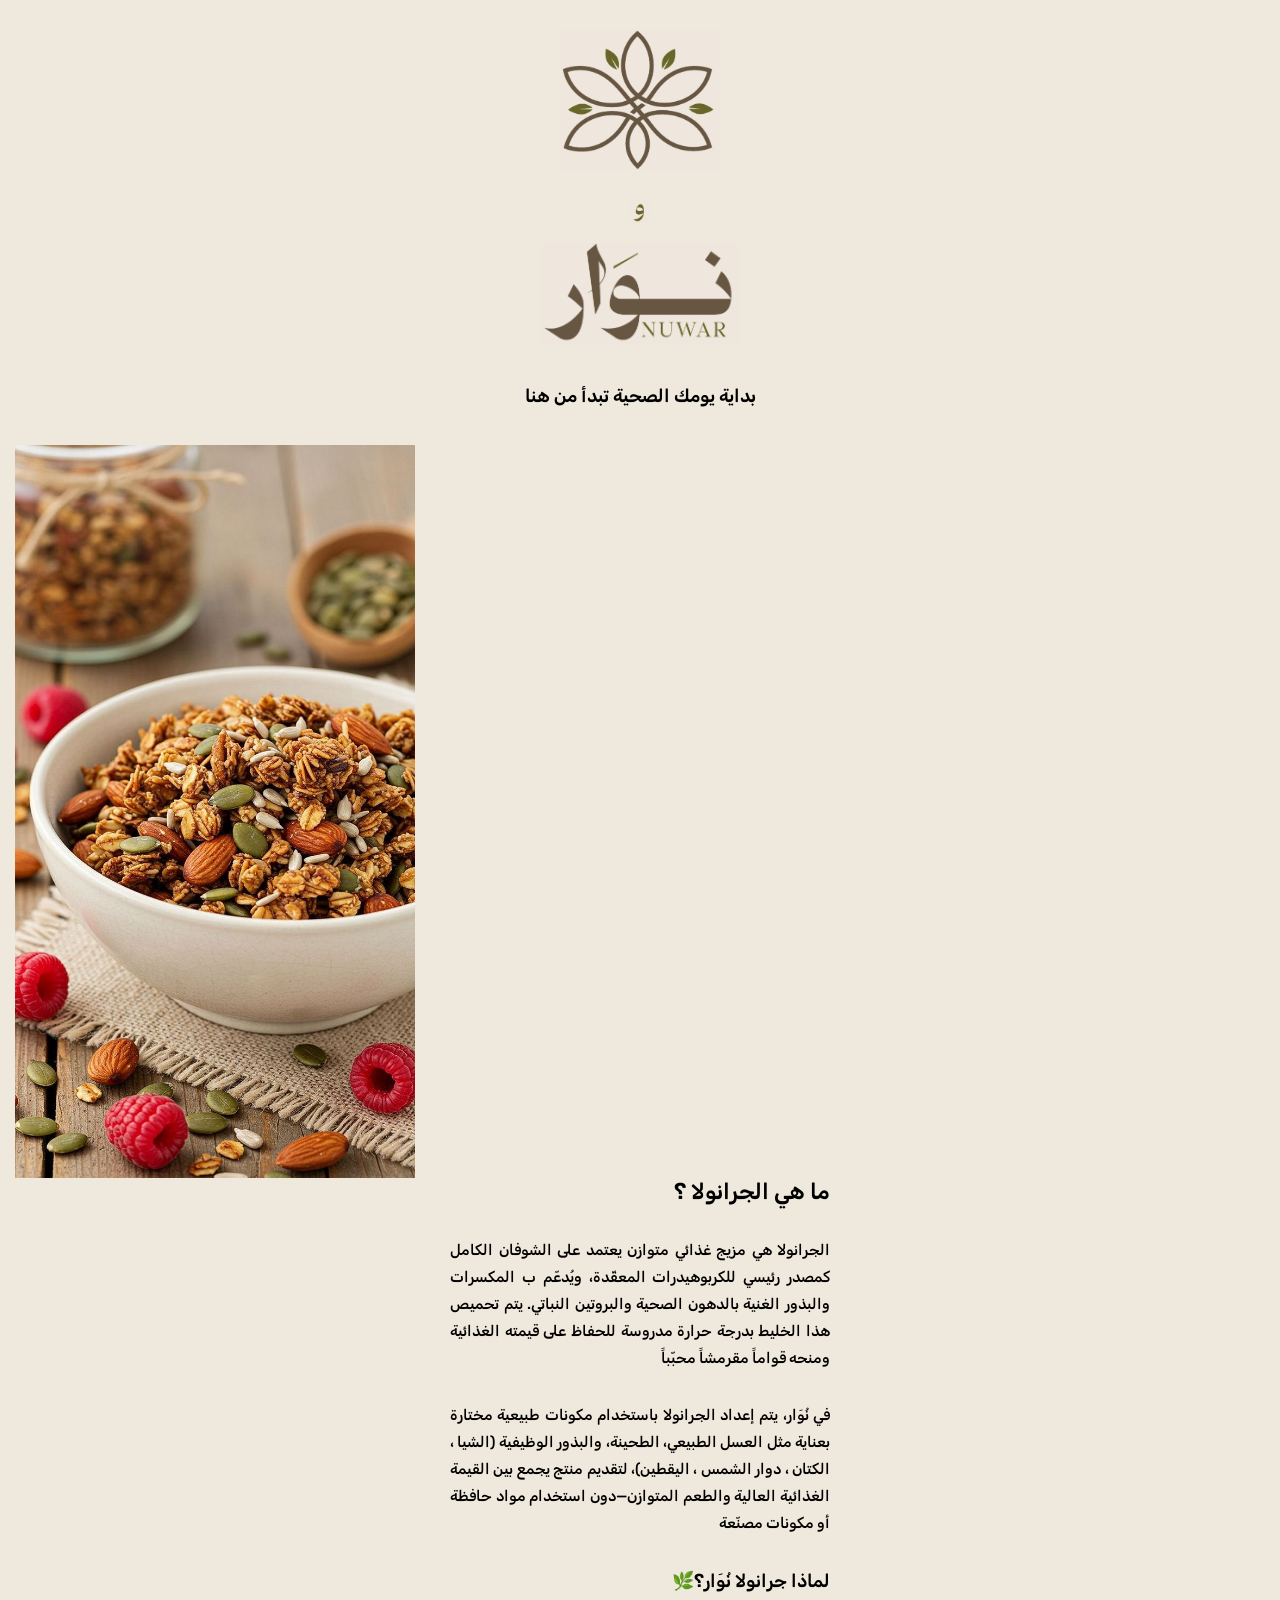
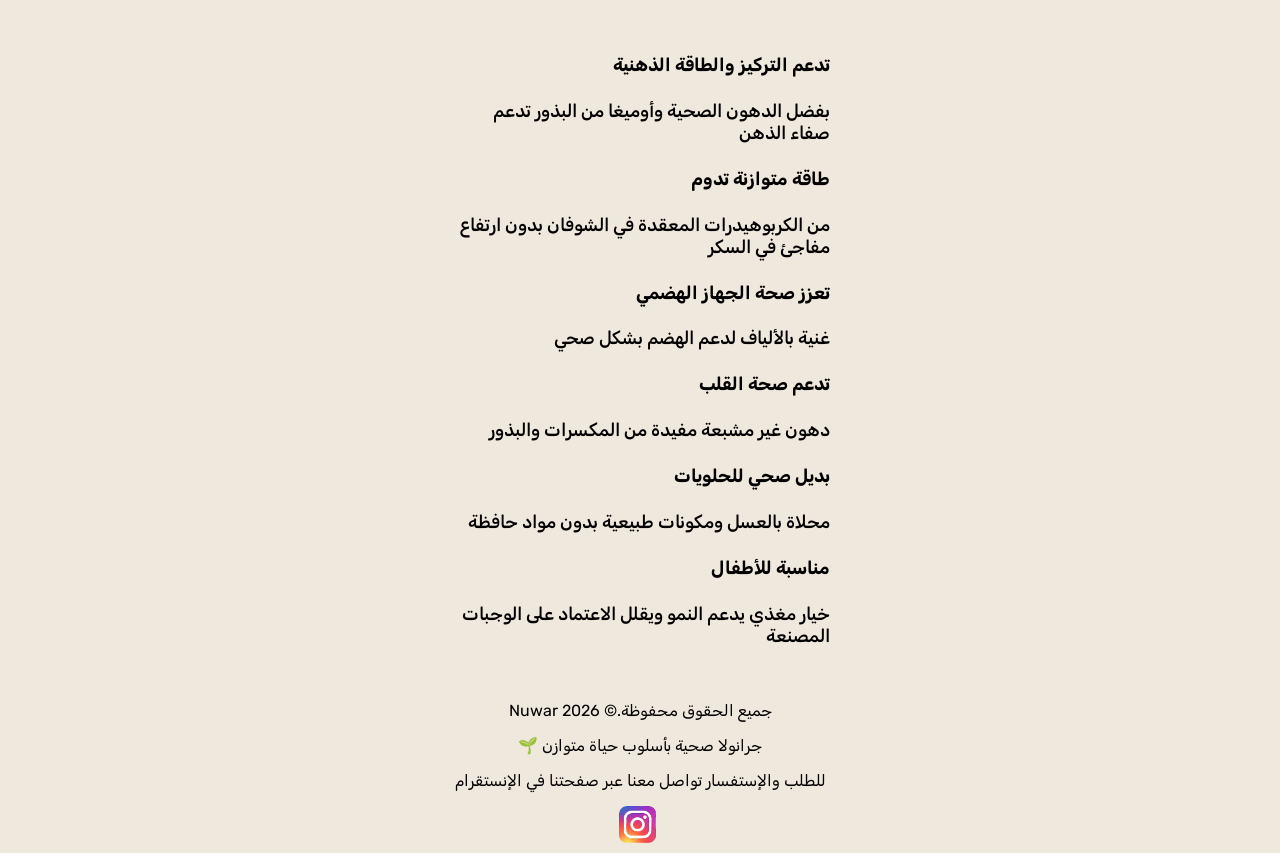
<file: index.html>
<html lang="ar" dir="rtl">
<head>
    <title>نُوَار/NUWAR</title>
    <link rel="icon" href="NNNN.jpeg">
  <meta charset="UTF-8">
  <meta name="viewport" content="width=device-width, initial-scale=1.0">

  <link rel="stylesheet" href="main.css">

  <link href="https://fonts.googleapis.com/css2?family=Rubik&display=swap" rel="stylesheet">
</head>

<body>

  <img class="loogo" src="LOGO.png" alt="">
  <img class="letter" src="WOW.png" alt="">
  <img class="narow" src="NOWAR.png" alt="">
  
  <p class="talk">بداية يومك الصحية تبدأ من هنا</p>

  <img class="nuts" src="jeje.jpg" alt="">

  <p class="talk2">ما هي الجرانولا ؟</p>

  <p class="talk3">الجرانولا هي مزيج غذائي متوازن يعتمد على الشوفان الكامل كمصدر رئيسي للكربوهيدرات المعقّدة، ويُدعّم ب المكسرات والبذور الغنية بالدهون الصحية والبروتين النباتي. يتم تحميص هذا الخليط بدرجة حرارة مدروسة للحفاظ على قيمته الغذائية ومنحه قواماََ مقرمشاََ محبّباً
  </p>

  <p class="talk4">    في نُوَار، يتم إعداد الجرانولا باستخدام مكونات طبيعية مختارة بعناية مثل العسل الطبيعي، الطحينة، والبذور الوظيفية (الشيا ، الكتان ، دوار الشمس ، اليقطين)، لتقديم منتج يجمع بين القيمة الغذائية العالية والطعم المتوازن—دون استخدام مواد حافظة أو مكونات مصنّعة 
  </p>
  <p class="talk5">لماذا جرانولا نُوَار؟🌿</p>
  
<div class="features">

  <div class="card">
    
    <h4>تدعم التركيز والطاقة الذهنية</h4>
    <p class="talk7">بفضل الدهون الصحية وأوميغا من البذور تدعم صفاء الذهن</p>
  </div>

  <div class="card">
    
    <h4>طاقة متوازنة تدوم</h4>
    <p class="talk7">من الكربوهيدرات المعقدة في الشوفان بدون ارتفاع مفاجئ في السكر</p>
  </div>

  <div class="card">
    
    <h4>تعزز صحة الجهاز الهضمي</h4>
    <p class="talk7" >غنية بالألياف لدعم الهضم بشكل صحي</p>
  </div>

  <div class="card">
    
    <h4>تدعم صحة القلب</h4>
    <p class="talk7">دهون غير مشبعة مفيدة من المكسرات والبذور</p>
  </div>

  <div class="card">
    
    <h4>بديل صحي للحلويات</h4>
    <p class="talk7">محلاة بالعسل ومكونات طبيعية بدون مواد حافظة</p>
  </div>

  <div class="card">
    
    <h4>مناسبة للأطفال</h4>
    <p class="talk7">خيار مغذي يدعم النمو ويقلل الاعتماد على الوجبات المصنعة</p>
  </div>

</div>
<footer class="footer">
  <p> جميع الحقوق محفوظة.© 2026 Nuwar </p>
  <p>جرانولا صحية بأسلوب حياة متوازن 🌱</p>
 <p>للطلب والإستفسار تواصل معنا عبر صفحتنا في الإنستقرام</p>
 <a href="https://www.instagram.com/nuwar.fdn?igsh=MXF2cXVlYWRtY3pqNA%3D%3D&utm_source=qr"><img class="ooo" src="gggg.jpg" alt=""></a>
</footer>
</body>
</html>
</file>
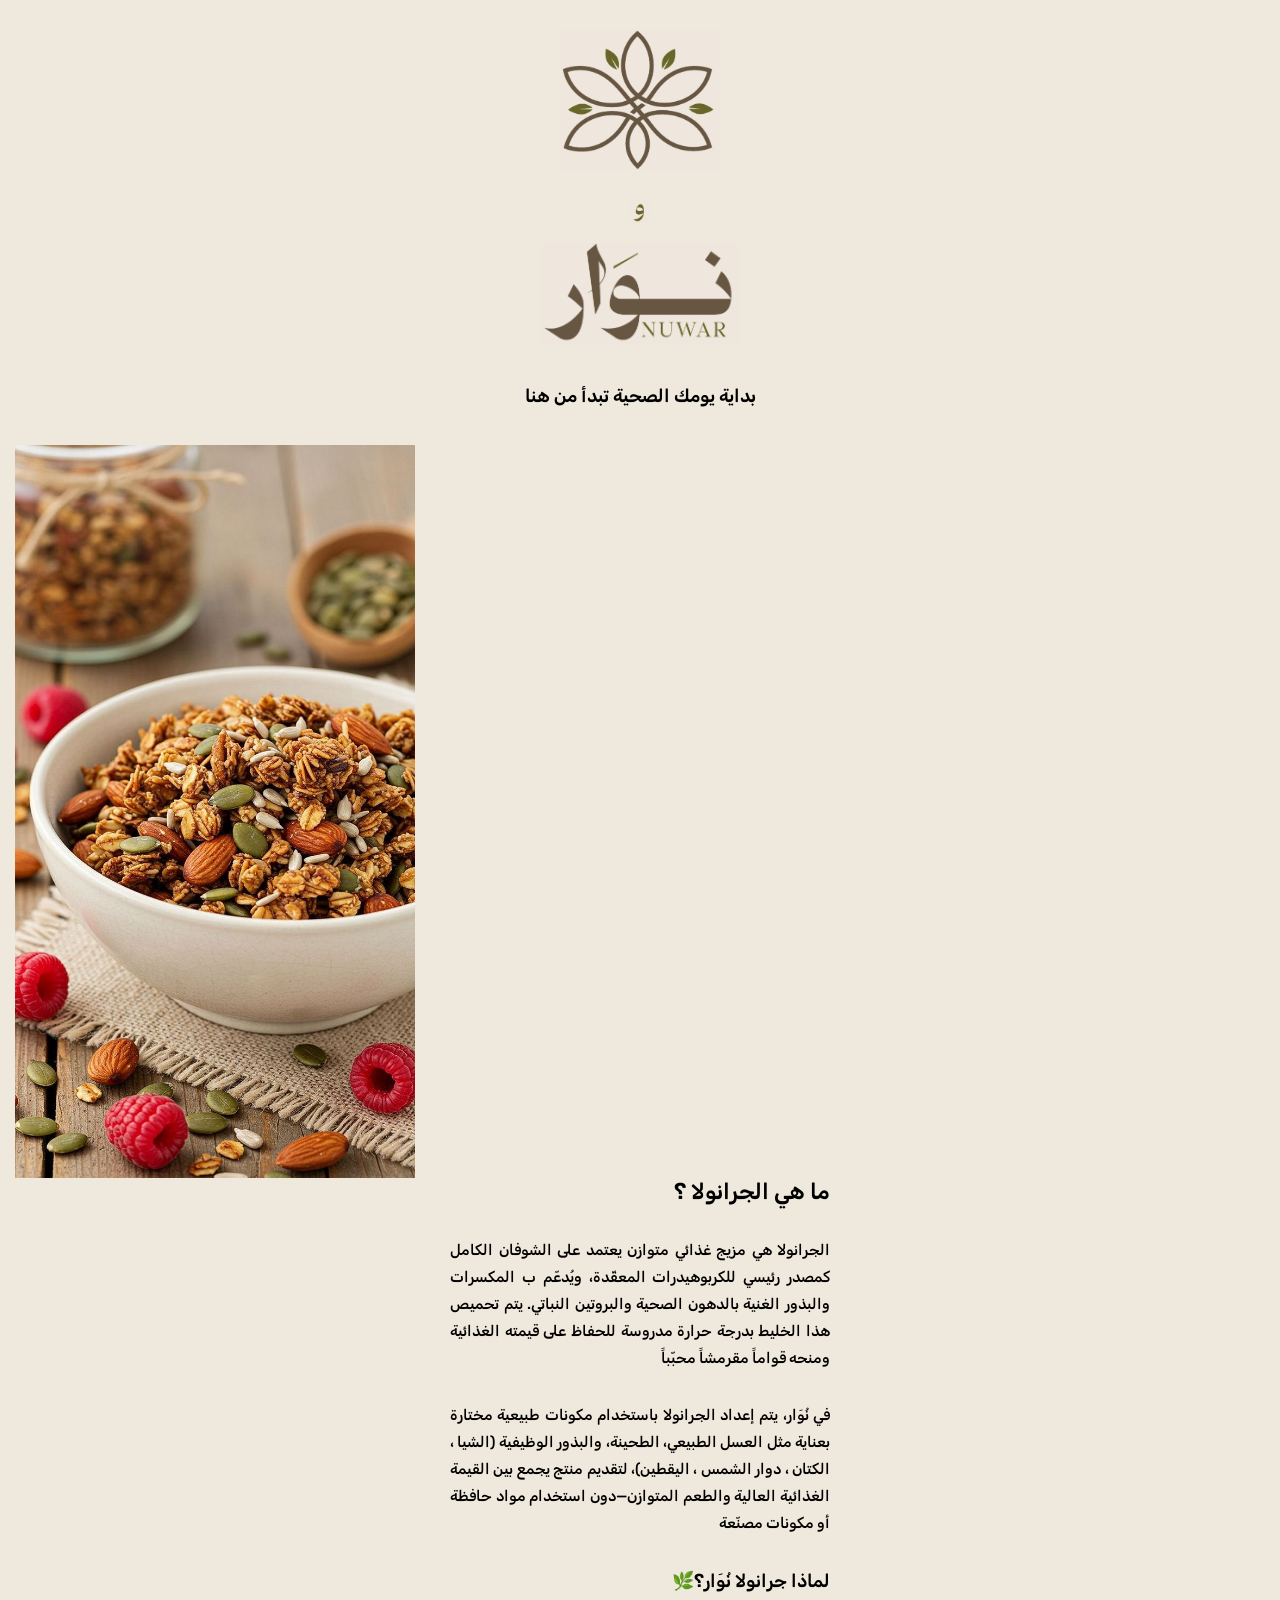
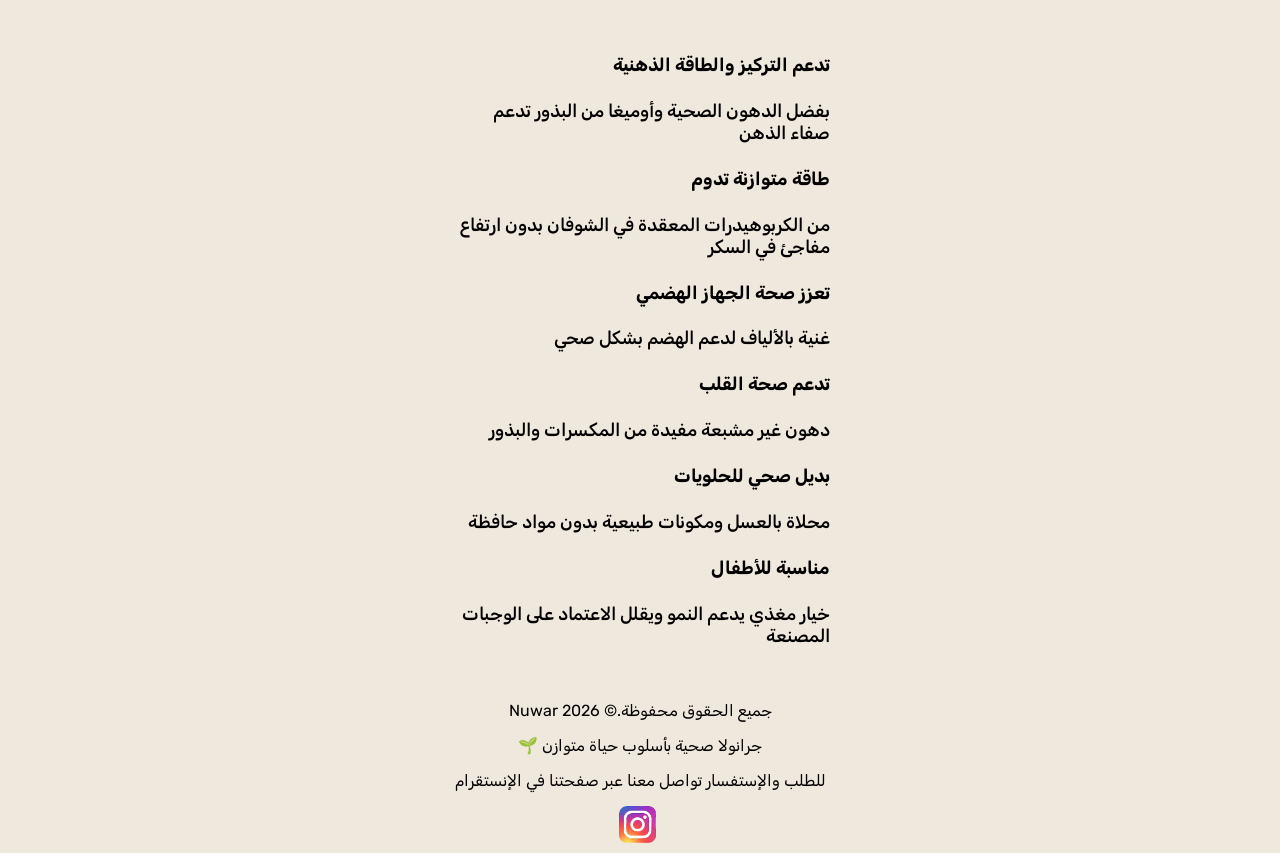
<file: main.html>
<html lang="ar" dir="rtl">
<head>
    <title>نُوَار/NUWAR</title>
    <link rel="icon" href="NNNN.jpeg">
  <meta charset="UTF-8">
  <meta name="viewport" content="width=device-width, initial-scale=1.0">

  <link rel="stylesheet" href="main.css">

  <link href="https://fonts.googleapis.com/css2?family=Rubik&display=swap" rel="stylesheet">
</head>

<body>

  <img class="loogo" src="LOGO.png" alt="">
  <img class="letter" src="WOW.png" alt="">
  <img class="narow" src="NOWAR.png" alt="">
  
  <p class="talk">بداية يومك الصحية تبدأ من هنا</p>

  <img class="nuts" src="jeje.jpg" alt="">

  <p class="talk2">ما هي الجرانولا ؟</p>

  <p class="talk3">الجرانولا هي مزيج غذائي متوازن يعتمد على الشوفان الكامل كمصدر رئيسي للكربوهيدرات المعقّدة، ويُدعّم ب المكسرات والبذور الغنية بالدهون الصحية والبروتين النباتي. يتم تحميص هذا الخليط بدرجة حرارة مدروسة للحفاظ على قيمته الغذائية ومنحه قواماََ مقرمشاََ محبّباً
  </p>

  <p class="talk4">    في نُوَار، يتم إعداد الجرانولا باستخدام مكونات طبيعية مختارة بعناية مثل العسل الطبيعي، الطحينة، والبذور الوظيفية (الشيا ، الكتان ، دوار الشمس ، اليقطين)، لتقديم منتج يجمع بين القيمة الغذائية العالية والطعم المتوازن—دون استخدام مواد حافظة أو مكونات مصنّعة 
  </p>
  <p class="talk5">لماذا جرانولا نُوَار؟🌿</p>
  
<div class="features">

  <div class="card">
    
    <h4>تدعم التركيز والطاقة الذهنية</h4>
    <p class="talk7">بفضل الدهون الصحية وأوميغا من البذور تدعم صفاء الذهن</p>
  </div>

  <div class="card">
    
    <h4>طاقة متوازنة تدوم</h4>
    <p class="talk7">من الكربوهيدرات المعقدة في الشوفان بدون ارتفاع مفاجئ في السكر</p>
  </div>

  <div class="card">
    
    <h4>تعزز صحة الجهاز الهضمي</h4>
    <p class="talk7" >غنية بالألياف لدعم الهضم بشكل صحي</p>
  </div>

  <div class="card">
    
    <h4>تدعم صحة القلب</h4>
    <p class="talk7">دهون غير مشبعة مفيدة من المكسرات والبذور</p>
  </div>

  <div class="card">
    
    <h4>بديل صحي للحلويات</h4>
    <p class="talk7">محلاة بالعسل ومكونات طبيعية بدون مواد حافظة</p>
  </div>

  <div class="card">
    
    <h4>مناسبة للأطفال</h4>
    <p class="talk7">خيار مغذي يدعم النمو ويقلل الاعتماد على الوجبات المصنعة</p>
  </div>

</div>
<footer class="footer">
  <p> جميع الحقوق محفوظة.© 2026 Nuwar </p>
  <p>جرانولا صحية بأسلوب حياة متوازن 🌱</p>
 <p>للطلب والإستفسار تواصل معنا عبر صفحتنا في الإنستقرام</p>
 <a href="https://www.instagram.com/nuwar.fdn?igsh=MXF2cXVlYWRtY3pqNA%3D%3D&utm_source=qr"><img class="ooo" src="gggg.jpg" alt=""></a>
</footer>
</body>
</html>
</file>
<file: main.css>
body {
  direction: rtl;
  background-color: rgb(239, 232, 220);
  font-family: 'Rubik', sans-serif;

  display: flex;
  flex-direction: column;
  align-items: center;

  margin: 0;
  padding: 10px;
}


.loogo {
  width: 120px;
  margin-top: 10px;
}

.narow {
  width: 90px;
  margin-top: 2px;
}

.letter {width: 3.5%;
  max-width: 380px;
  
  
  margin-top: 5px;
  margin-left: 75px;
}

/* النصوص */
.talk {
  text-align: center;
  width: 90%;
  max-width: 320px;
  font-size: 18px;
  font-weight: 600;
}

.talk2 {
  width: 90%;
  max-width: 380px;
  font-size: large;
  
  font-weight: 600;

}

.talk3{margin-top: 10px;
  width: 90%;
  max-width: 380px;
  font-size: 15px;
  line-height: 1.8;
  text-align: justify;
font-weight: 500;}
.talk4 {
  width: 90%;
  max-width: 380px;
  font-size: 15px;
  line-height: 1.8;
  text-align: justify;
  font-weight: 500;
}
.talk5{width: 90%;
  max-width: 380px;
  font-size: large;
  
  font-weight: 600;}

.nuts {
  width: 95%;
  max-width: 420px;
  height: auto;
  margin-top: 20px;
}
.features {
  width: 90%;
  max-width: 380px;
  font-size: large;
  margin: 20px;
  font-weight: 600;
}
.talk7{font-weight: 500;}
.ooo{
  width: 10%;
  max-width: 380px;margin-right: 5px;
  }
  .footer{text-align: center;}

@media (min-width: 768px) {

  .loogo {
    width: 160px;
    margin: 20px auto;
    display: block;
  }

  .narow {
    width: 200px;
    display: block;
    margin: 10px auto;
  }

  .letter {
    width: 20px;
    display: block;
    margin: 10px auto;
  }

  .talk {
    margin-top: 30px;
    text-align: center;
  }

  .nuts {
    width: 400px;
    height: auto;
    margin-top: 20px;
    display: block;
    
    margin-right: 850px;
  }

  .talk2 {
    margin-top: 0;
    
    font-size: 22px;
  }
}
</file>
